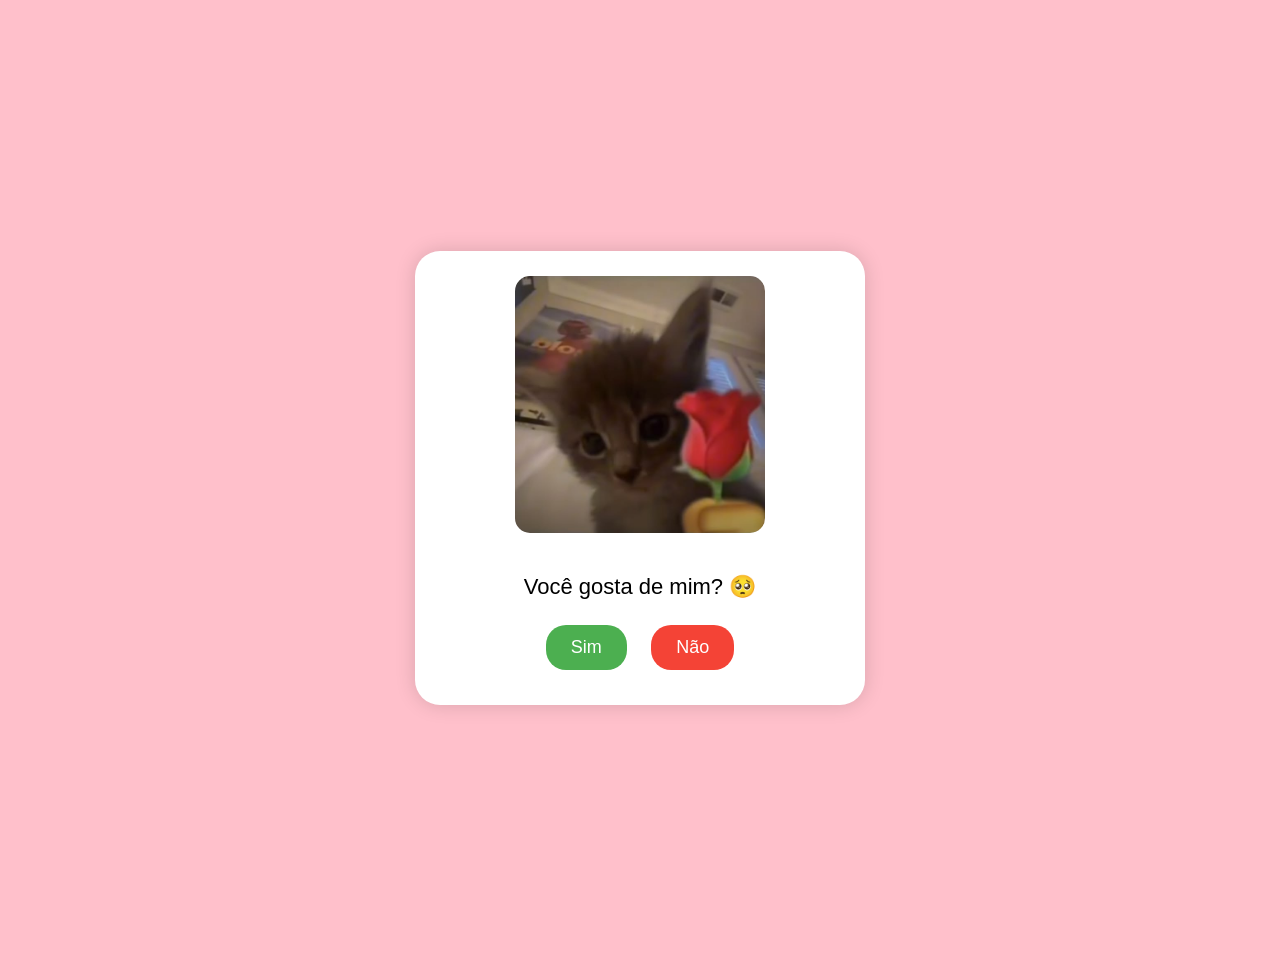
<file: index.html>
<!DOCTYPE html>
<html>
<head>
    <meta name="viewport" content="width=device-width, initial-scale=1.0">
    <title>Pergunta importante</title>
    <link rel="stylesheet" href="style.css">
</head>

<body>

    <div class="caixa">

        <img src="imagem.jpg" id="imagem" class="imagem">

        <p id="texto">Você gosta de mim? 🥺</p>

        <button id="sim">Sim</button>
        <button id="nao">Não</button>

    </div>

    <script src="script.js" defer></script>

</body>
</html>
</file>
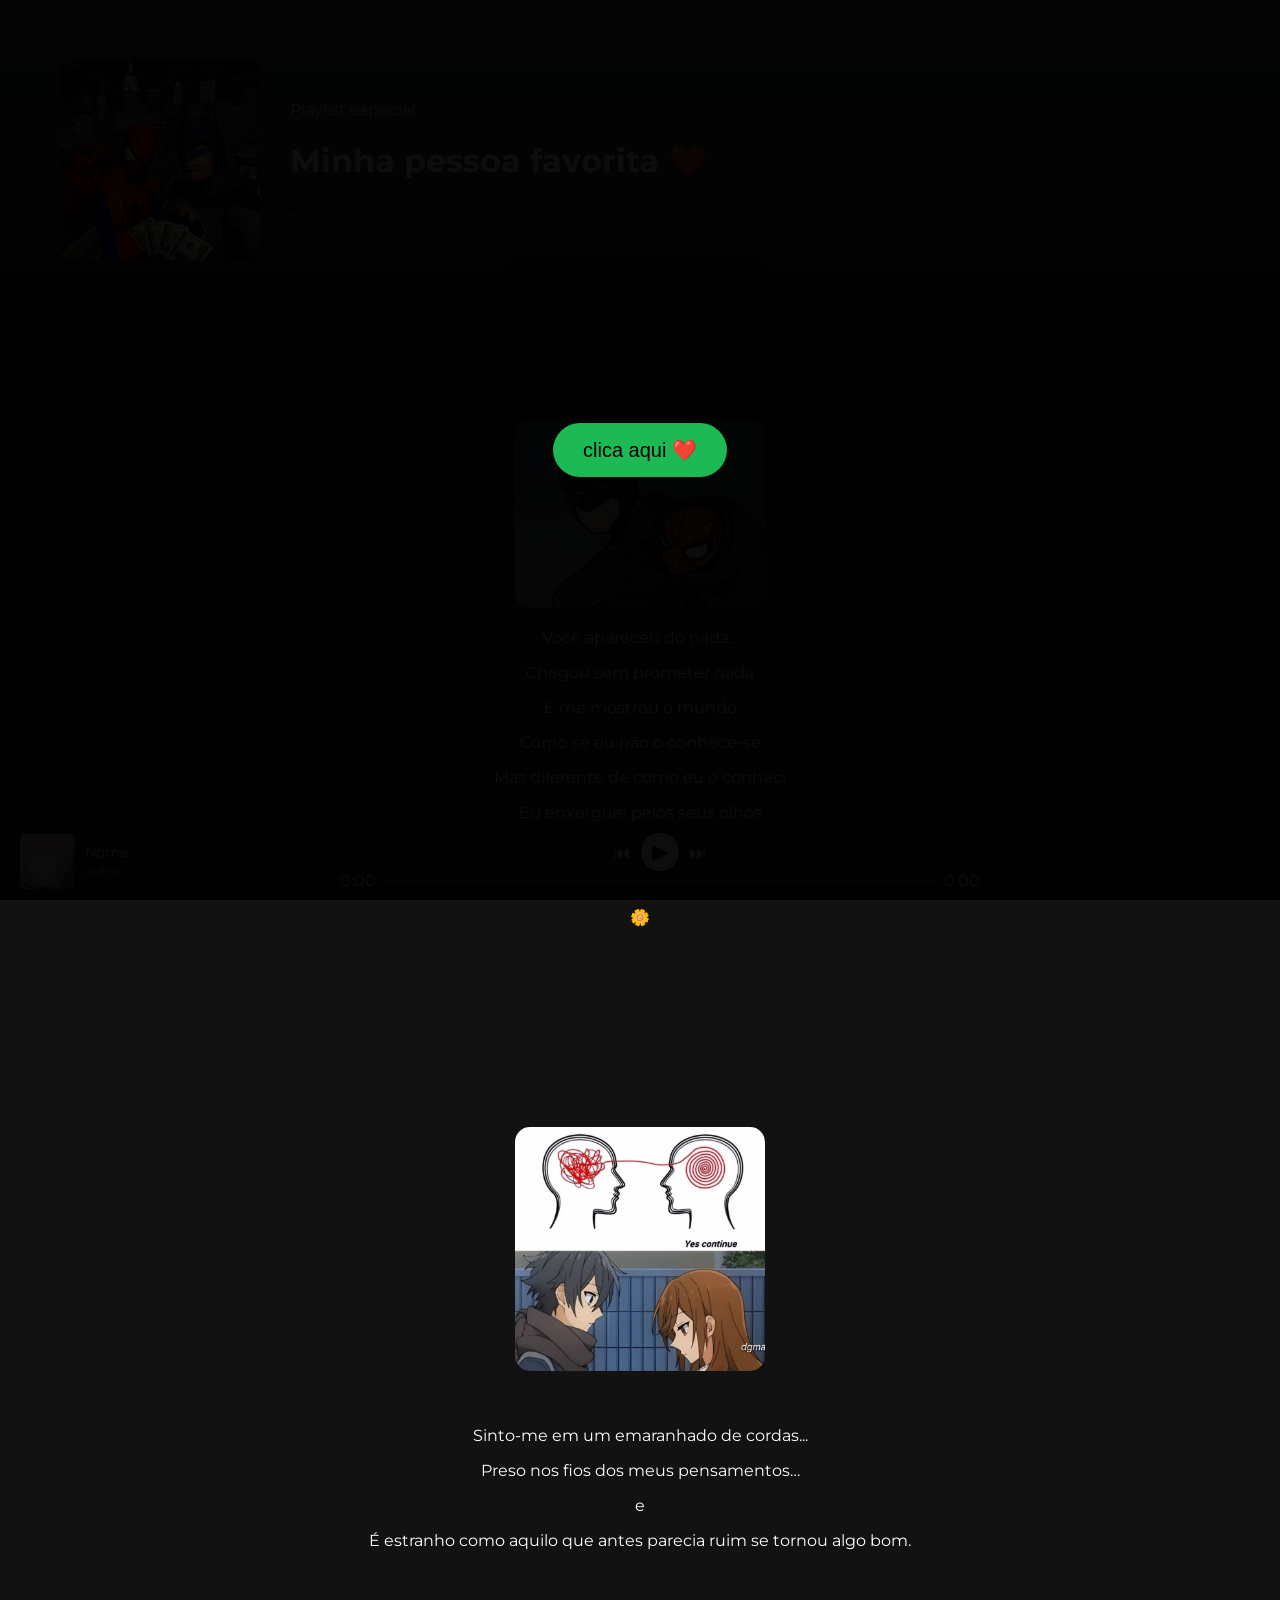
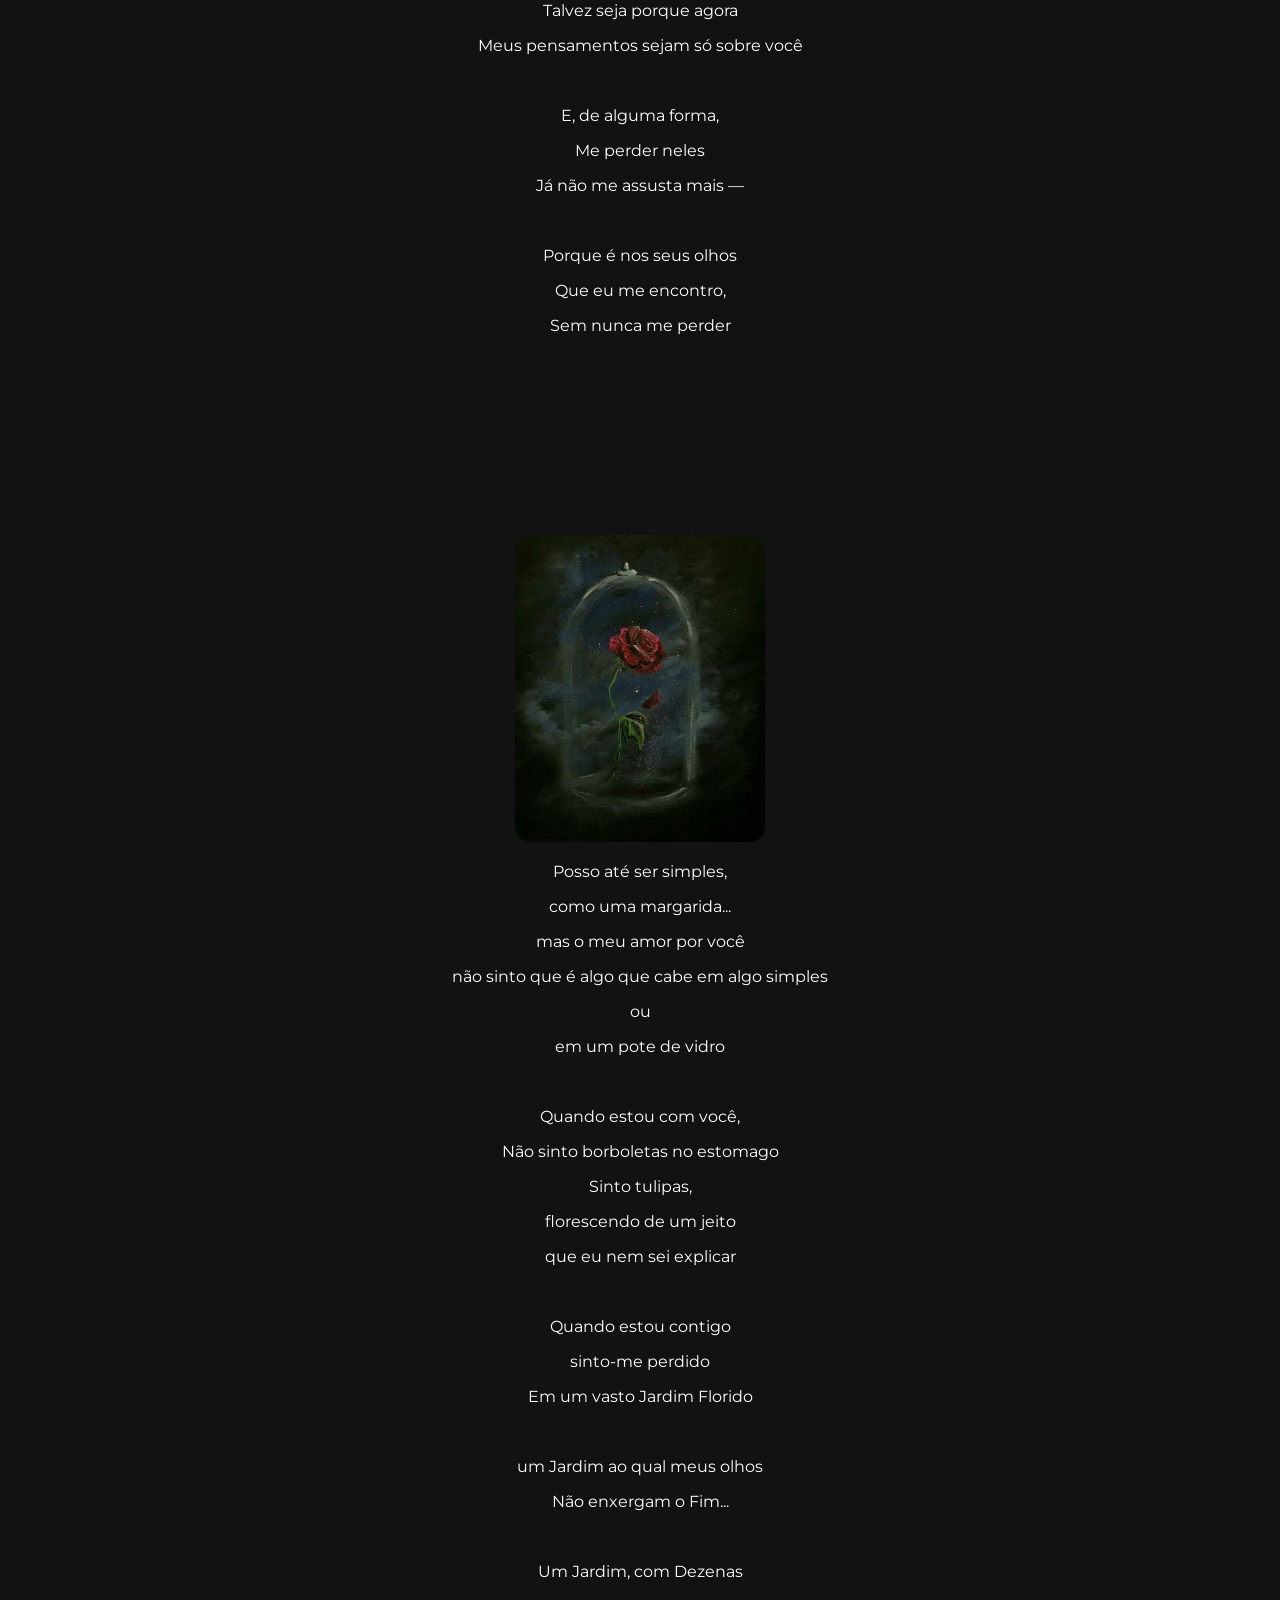
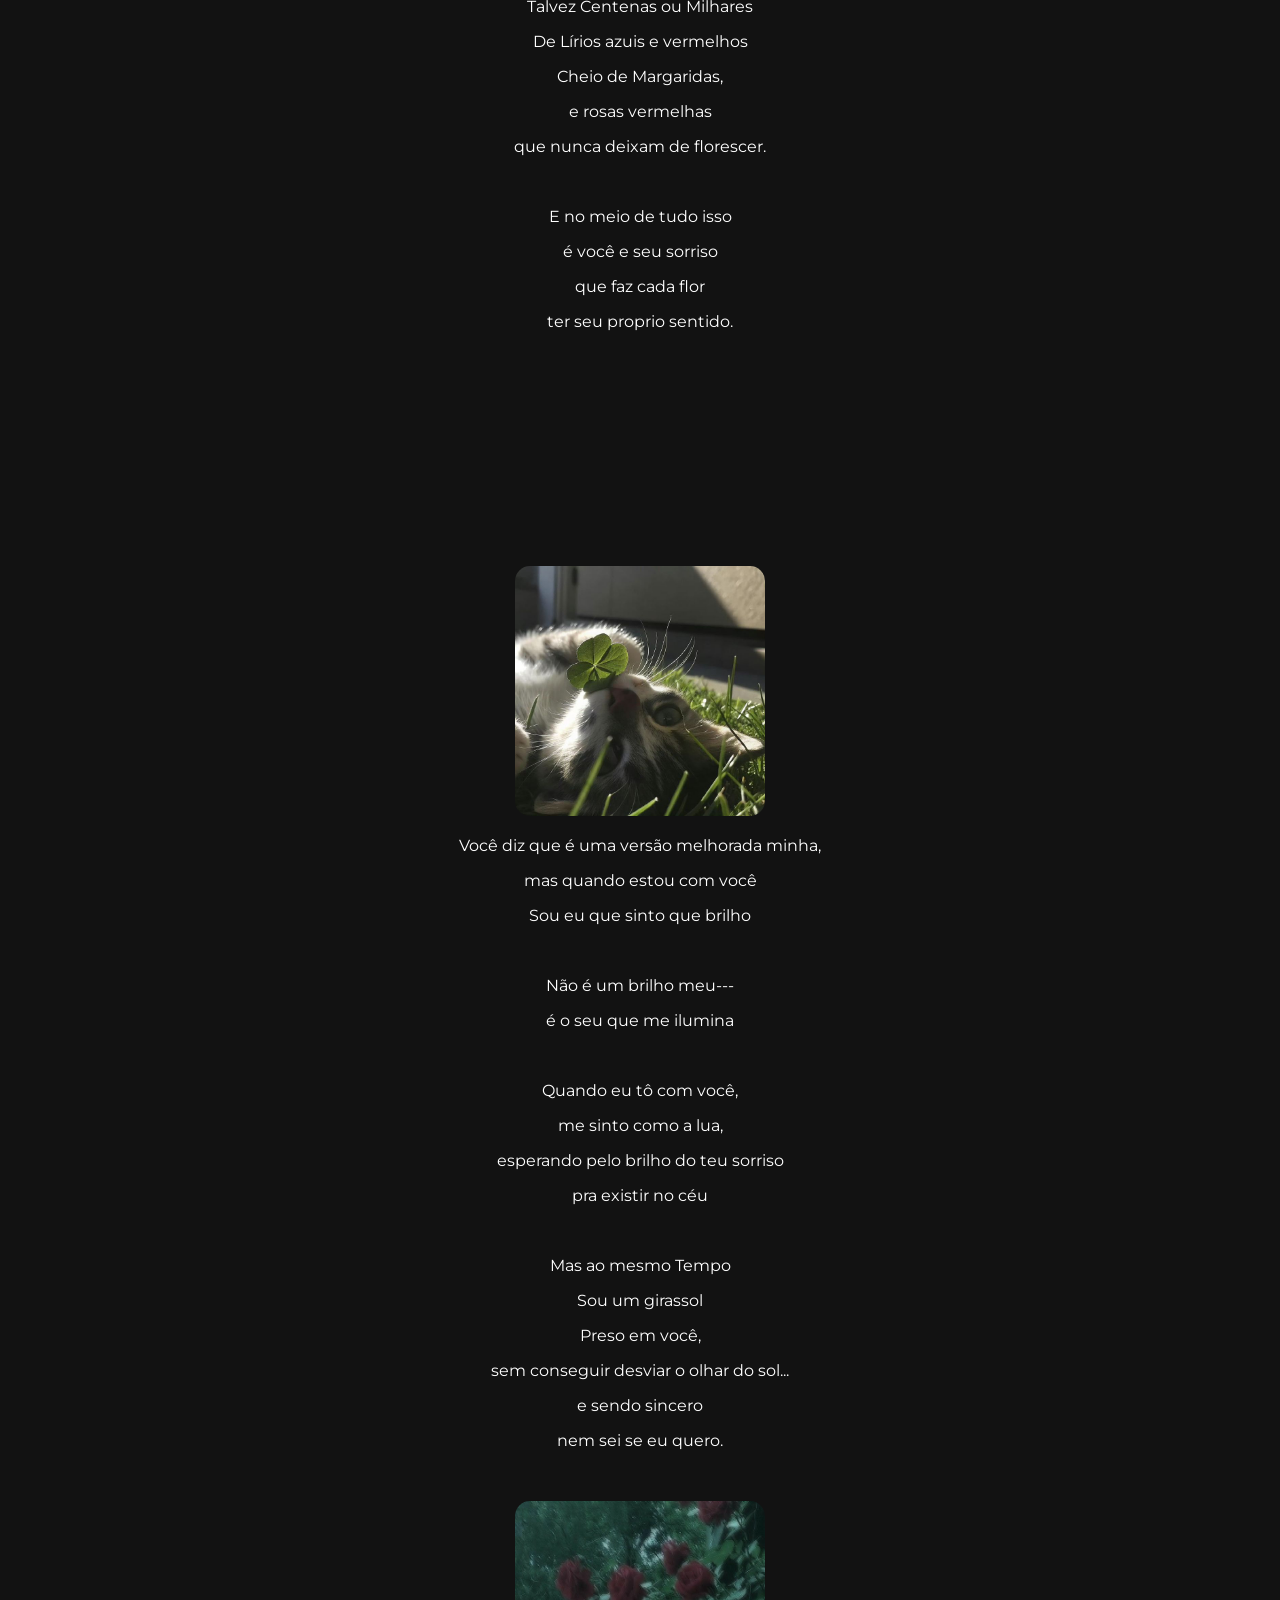
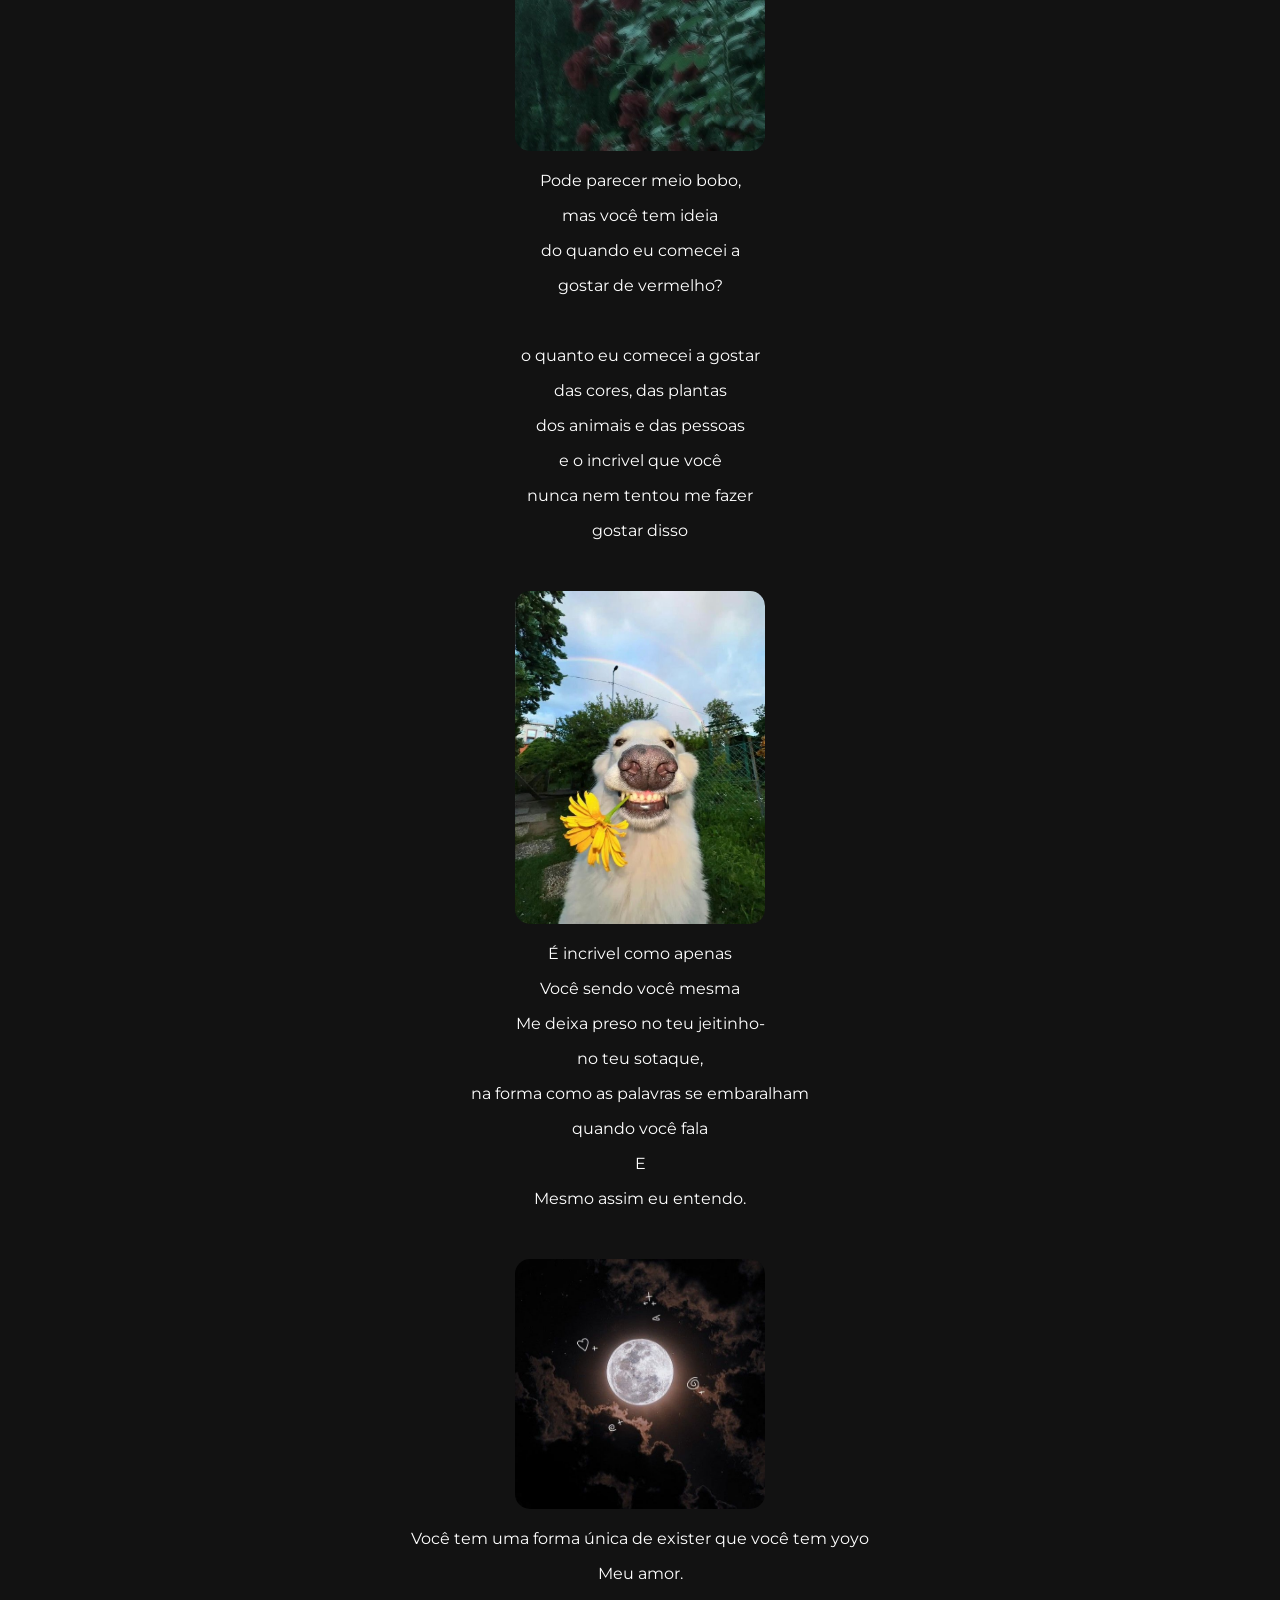
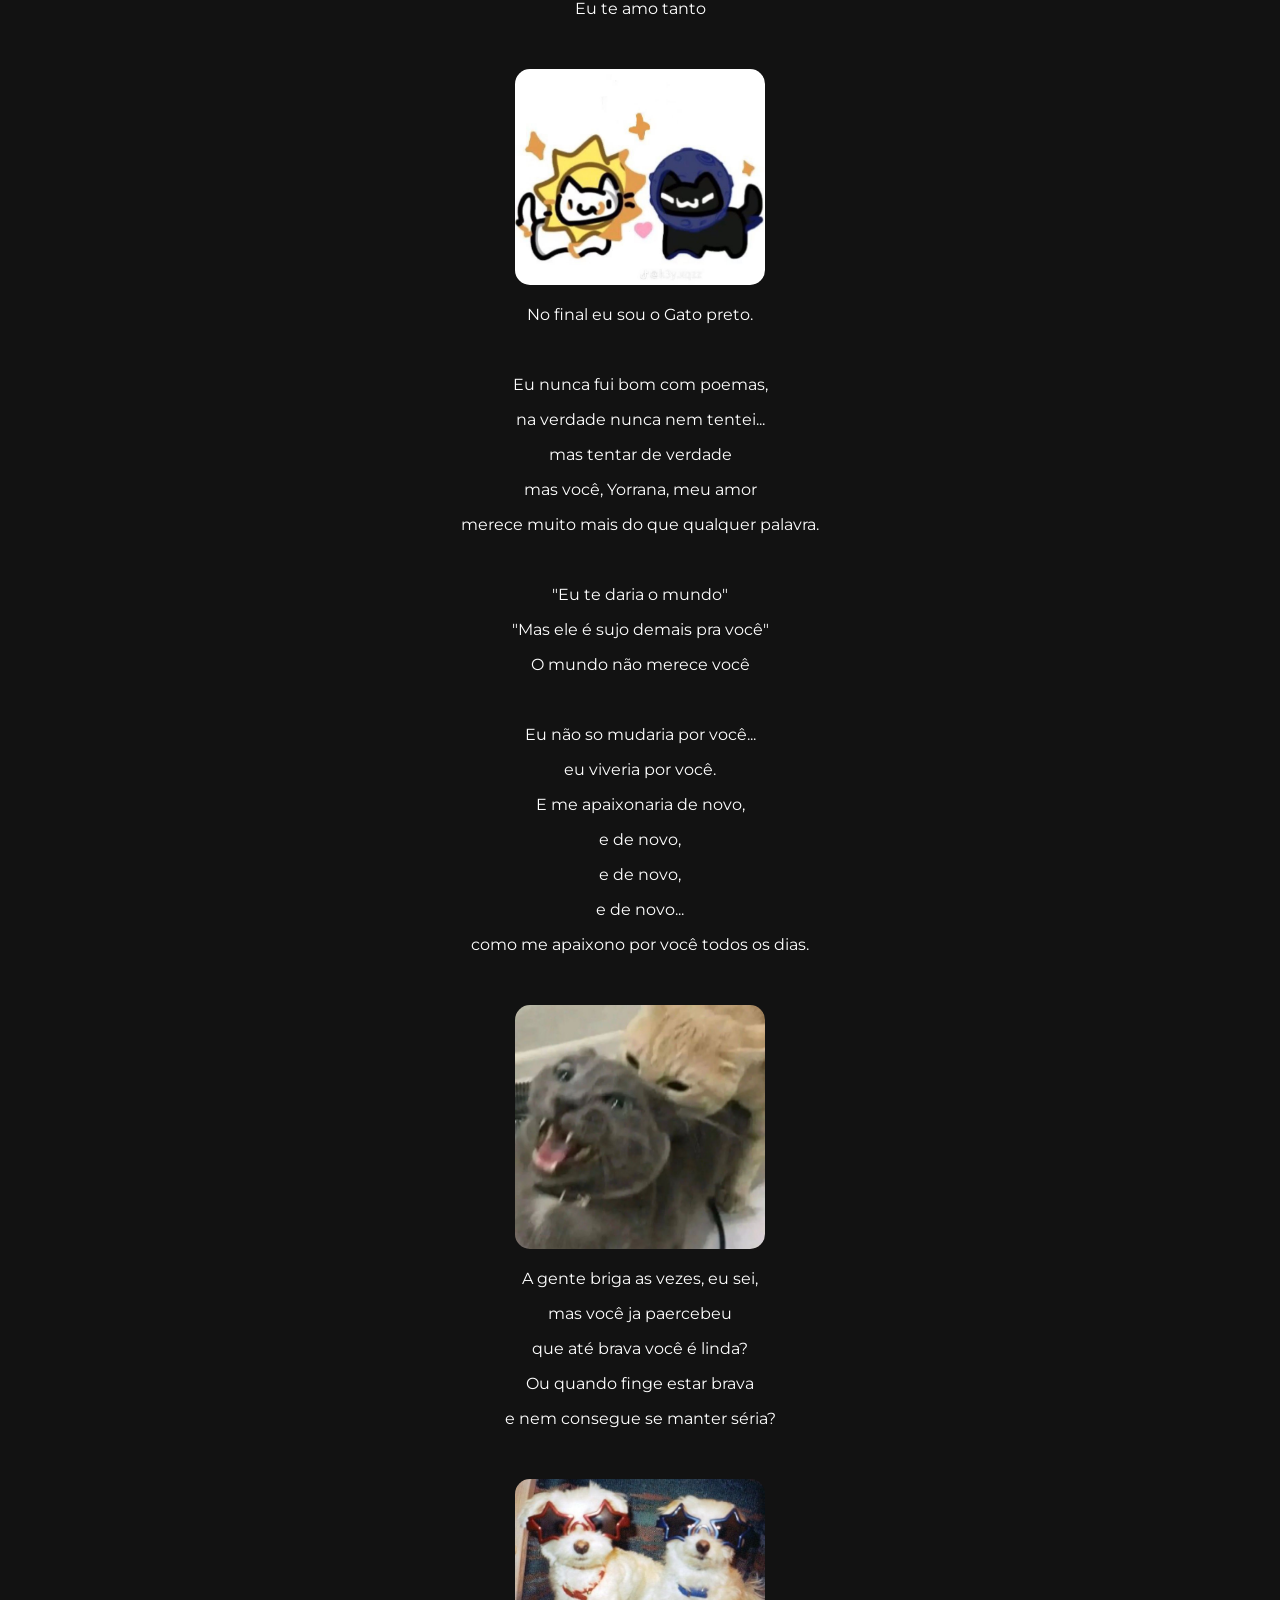
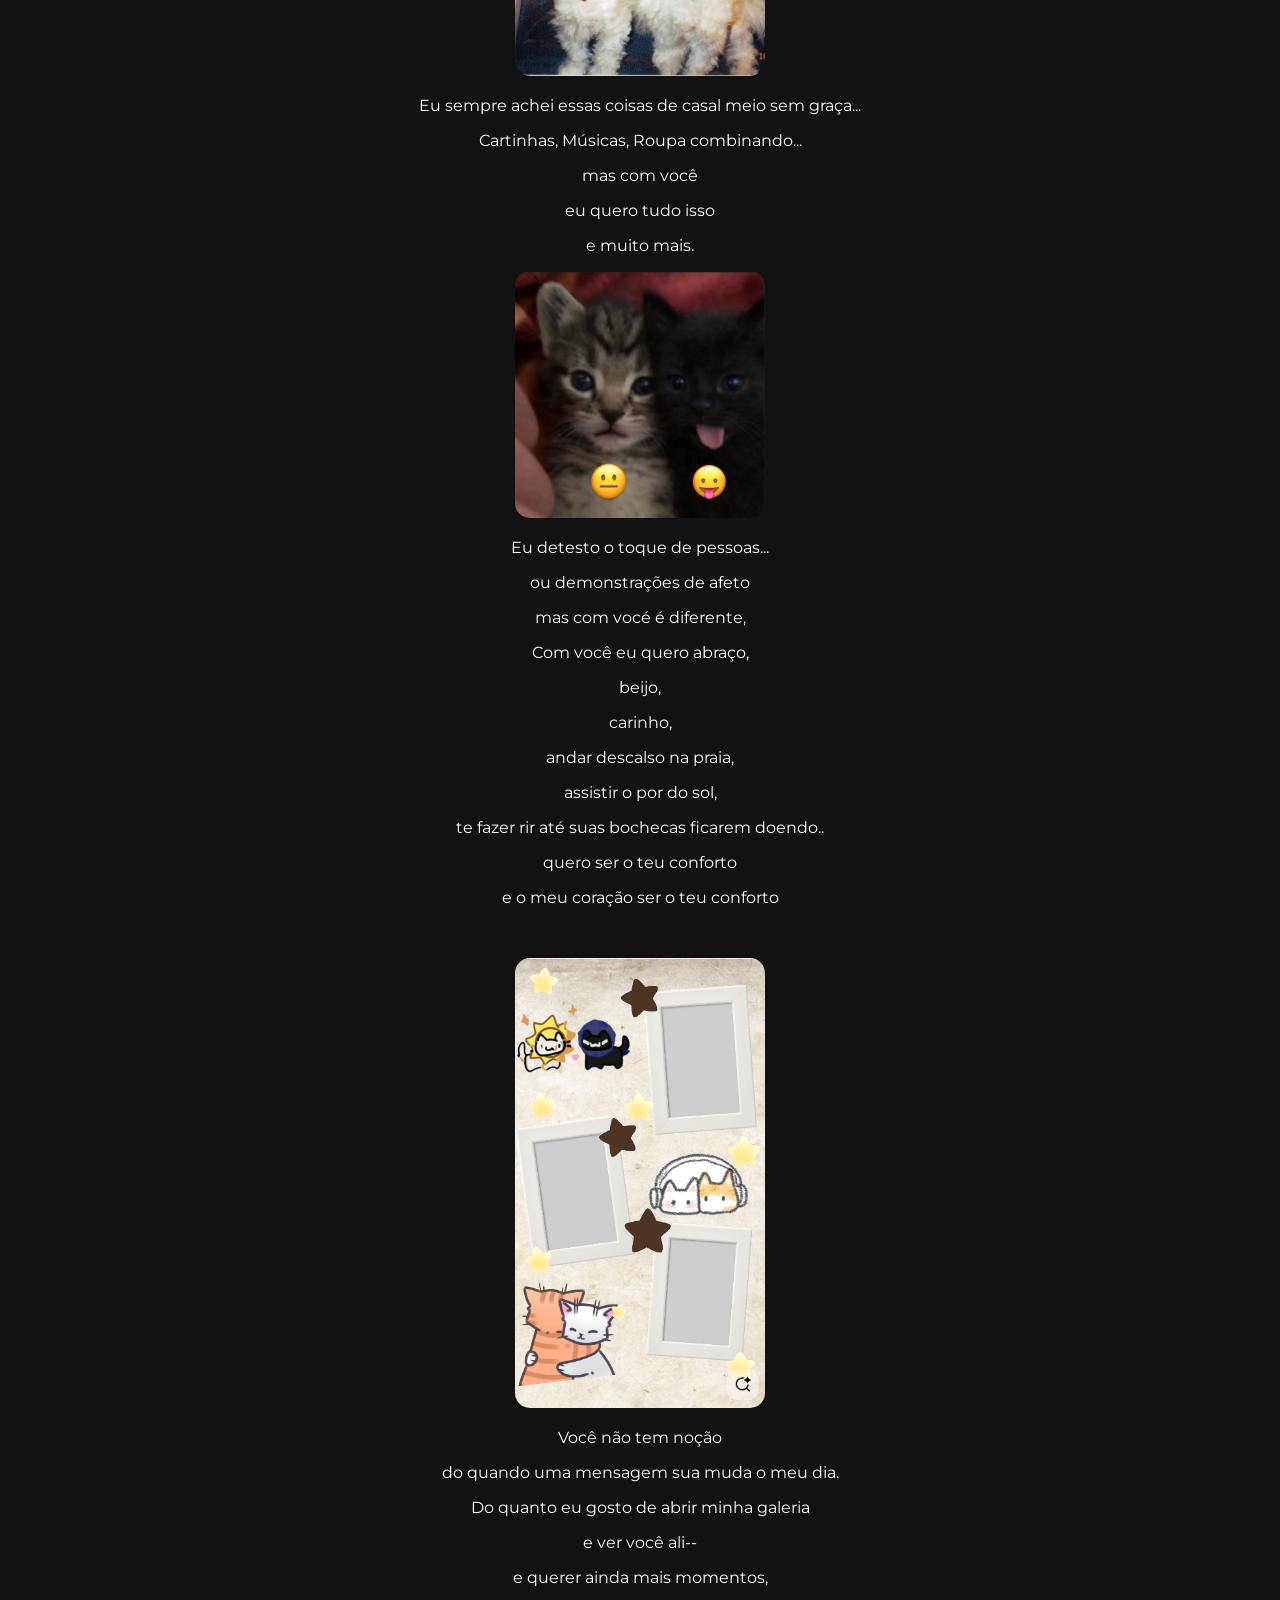
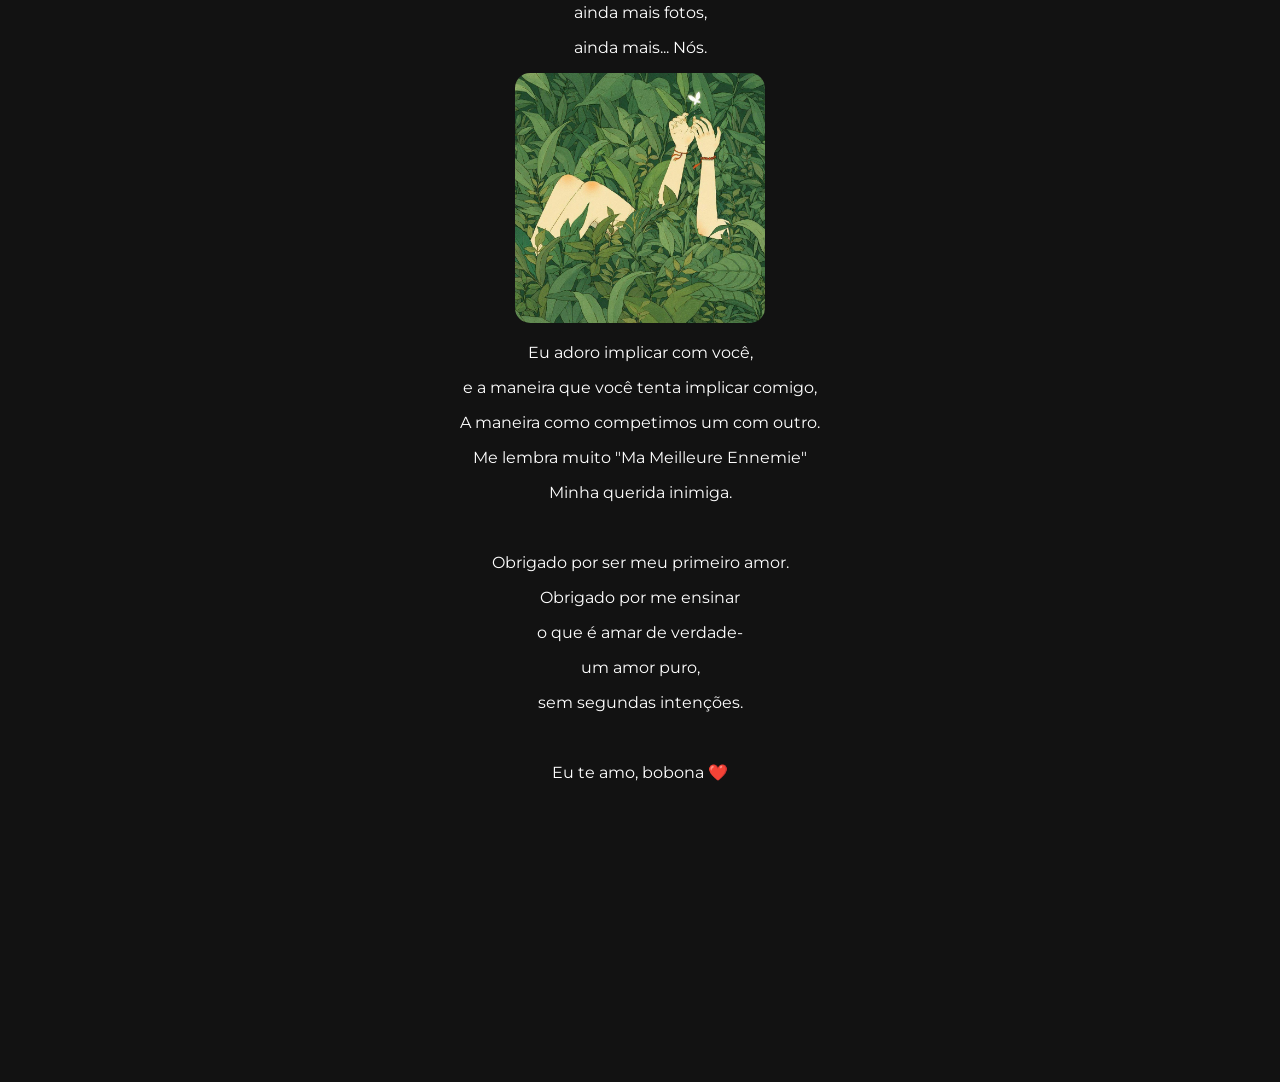
<file: final.html>
<!DOCTYPE html>
<html>
<head>
    <link href="https://fonts.googleapis.com/css2?family=Montserrat:wght@300;400;700&display=swap" rel="stylesheet">
    <title>Os cara lá 💗</title>
    <link rel="stylesheet" href="final.css">
</head>

<body>

<!-- OVERLAY (clique inicial) -->
<div class="overlay" id="overlay">
    <button id="btnEntrar">clica aqui ❤️</button>
</div>

<!-- POPUP -->
<div class="popup" id="popup">
    <div class="popupConteudo">
        <p>
        Esses 2 meses foram os melhores pra mim...<br><br>
        cada música aqui é um pedacinho do que eu sinto por você 💗
        </p>
    </div>
</div>

<!-- TOPO -->
<div class="topo">
    <img src="capa.jpg" class="capa">

    <div class="infoTopo">
        <p class="mini">Playlist especial</p>
        <h1>Minha pessoa favorita ❤️</h1>
        <p class="desc">...</p>
    </div>
</div>

<!-- HISTÓRIA -->
<div class="lista">
    <div class="item">
        <img src="Foto1.jpg">
        <p>Você apareceu do nada...</p>
        <p>Chegou sem prometer nada</p>
        <p>E me mostrou o mundo</p>
        <p>Como se eu não o conhece-se</p>
        <p>Mas diferente de como eu o conheci</p>
        <p>Eu enxerguei pelos seus olhos</p>
        <p>Por fim consegui entender o que</p>
        <p>Ele possui de tão belo</p>
        <p>🌼</p>
        
    </div>

    <div class="item">
        <img src="Foto2.jpg">
        <p>&nbsp;</p>

        <p>Sinto-me em um emaranhado de cordas...</p>
        <p>Preso nos fios dos meus pensamentos…</p>
        <p>e</p>
        <p>É estranho como aquilo que antes parecia ruim se tornou algo bom. </p>
        <p>&nbsp;</p>
        
        <p>Talvez seja porque agora</p>
        <p>Meus pensamentos sejam só sobre você</p>
        <p>&nbsp;</p>
        <p>E, de alguma forma,</p> 
        <p>Me perder neles</p>
        <p>Já não me assusta mais —</p>
        <p>&nbsp;</p>
        <p>Porque é nos seus olhos</p>
        <p>Que eu me encontro,</p>
        <p>Sem nunca me perder</p>
    </div>

    <div class="item">
        <img src="foto3.jpg">
        <p>Posso até ser simples,
            <p>como uma margarida...</p> 
           <p>mas o meu amor por você</p> 
           <p>não sinto que é algo que cabe em algo simples</p> 
            <p>ou</p>
            <p>em um pote de vidro</p>
            <p>&nbsp;</p>
            <p>Quando estou com você,</p>
            <p>Não sinto borboletas no estomago</p>
            <p>Sinto tulipas,</p>
            <p>florescendo de um jeito</p>
            <p>que eu nem sei explicar</p>
            <p>&nbsp;</p>
            <p>Quando estou contigo</p>
            <p>sinto-me perdido</p>
            <p>Em um vasto Jardim Florido</p>
            <p>&nbsp;</p>
            <p>um Jardim ao qual meus olhos</p>
            <p>Não enxergam o Fim...</p>
            <p>&nbsp;</p>
            <p>Um Jardim, com Dezenas</p>
            <p>Talvez Centenas ou Milhares</p>
            <p>De Lírios azuis e vermelhos</p>
            <p>Cheio de Margaridas,</p>
            <p>e rosas vermelhas</p>
            <p>que nunca deixam de florescer.</p>
            <p>&nbsp;</p>
            <p>E no meio de tudo isso</p>
            <p>é você e seu sorriso</p>
            <p>que faz cada flor</p>
            <p>ter seu proprio sentido.</p>
             <p>&nbsp;</p>
    </div>
        <div class="item">
        <img src="foto4.jpg">
        <p>Você diz que é uma versão melhorada minha,</p>
        <p>mas quando estou com você</p>
        <p>Sou eu que sinto que brilho</p>
        <p>&nbsp;</p>
        <p>Não é um brilho meu---</p>
        <p>é o seu que me ilumina</p>
        <p>&nbsp;</p>
        <p>Quando eu tô com você,</p>
        <p>me sinto como a lua,</p>
        <p>esperando pelo brilho do teu sorriso</p>
        <p>pra existir no céu</p>
        <p>&nbsp;</p>
        <p>Mas ao mesmo Tempo</p>
        <p>Sou um girassol</p>
        <p>Preso em você,</p>
        <p>sem conseguir desviar o olhar do sol...</p>
        <p>e sendo sincero</p>
        <p>nem sei se eu quero.</p>
        <p>&nbsp;</p>
          <img src="foto5.jpg">
          <P>Pode parecer meio bobo,</P>
          <p>mas você tem ideia</p>
          <p>do quando eu comecei a</p>
          <p>gostar de vermelho?</p>
          <p>&nbsp;</p>
          <p>o quanto eu comecei a gostar</p>
          <p>das cores, das plantas</p>
          <p>dos animais e das pessoas</p>
          <p>e o incrivel que você</p>
          <p>nunca nem tentou me fazer</p>
          <p>gostar disso</p>
          <p>&nbsp;</p>
          <img src="foto7.png">
          <p>É incrivel como apenas</p>
          <p>Você sendo você mesma</p>
          <p>Me deixa preso no teu jeitinho-</p>
          <p>no teu sotaque,</p>
          <p>na forma como as palavras se embaralham</p>
          <p>quando você fala</p>
          <p>E</p>
          <p>Mesmo assim eu entendo.</p>
          <p>&nbsp;</p>
          <img src="foto6.jpg">
          <p>Você tem uma forma única de exister que você tem yoyo</p>
          <p>Meu amor.</p>
          <p>Eu te amo tanto</p>
           <p>&nbsp;</p>
          <img src="foto8.jpg">
          <p>No final eu sou o Gato preto.</p>
          <p>&nbsp;</p>
          <p>Eu nunca fui bom com poemas,</p>
          <p>na verdade nunca nem tentei...</p>
          <p>mas tentar de verdade</p>
          <p>mas você, Yorrana, meu amor</p>
          <p>merece muito mais do que qualquer palavra.</p>
          <p>&nbsp;</p>
          <p>"Eu te daria o mundo"</p>
          <p>"Mas ele é sujo demais pra você"</p>
          <p>O mundo não merece você</p>
          <p>&nbsp;</p>
          <p>Eu não so mudaria por você...</p>
          <p>eu viveria por você.</p>
          <p>E me apaixonaria de novo,</p>
          <p>e de novo,</p>
          <p>e de novo,</p>
          <p>e de novo...</p>
          <p>como me apaixono por você todos os dias.</p>
           <p>&nbsp;</p>
          <img src="foto9.jpg">
          <p>A gente briga as vezes, eu sei,</p>
          <p>mas você ja paercebeu</p>
          <p>que até brava você é linda?</p>
          <p>Ou quando finge estar brava</p>
          <p>e nem consegue se manter séria?</p>
            <p>&nbsp;</p>
          <img src="foto10.jpg">
          <p>Eu sempre achei essas coisas de casal meio sem graça...</p>
          <p>Cartinhas, Músicas, Roupa combinando...</p>
          <p>mas com você</p>
          <p>eu quero tudo isso</p>
          <p>e muito mais.</p>
          <img src="foto11.jpg">
        <p>Eu detesto o toque de pessoas...</p>
        <p>ou demonstrações de afeto</p>
        <p>mas com vocé é diferente,</p>
        <p>Com você eu quero abraço,</p>
        <p>beijo,</p>
        <p>carinho,</p>
        <p>andar descalso na praia,</p>
        <p>assistir o por do sol,</p>
        <p>te fazer rir até suas bochecas ficarem doendo..</p>
        <p>quero ser o teu conforto</p>
        <p>e o meu coração ser o teu conforto</p>
        <p>&nbsp;</p>
        <img src="foto12.jpg">
        <p>Você não tem noção</p>
        <p>do quando uma mensagem sua muda o meu dia.</p>
        <p>Do quanto eu gosto de abrir minha galeria</p>
        <p>e ver você ali--</p>
        <p>e querer ainda mais momentos,</p>
        <p>ainda mais fotos,</p>
        <p>ainda mais... Nós.</p>
        <img src="foto13.jpg">
        <p>Eu adoro implicar com você,</p>
        <p>e a maneira que você tenta implicar comigo,</p>
        <p>A maneira como competimos um com outro.</p>
        <p>Me lembra muito "Ma Meilleure Ennemie"</p>
        <p>Minha querida inimiga.</p>
        <p>&nbsp;</p>
        <p>Obrigado por ser meu primeiro amor.</p>
        <p>Obrigado por me ensinar</p>
        <p>o que é amar de verdade-</p>
        <p>um amor puro,</p>
        <p>sem segundas intenções.</p>
        <p>&nbsp;</p>
        <p>Eu te amo, bobona ❤️</p>
    </div>



<!-- PLAYER -->
<div class="player">

    <div class="left">
        <img id="capaMusica" src="capa1.jpg">

        <div>
            <p id="nomeMusica">Nome</p>
            <span id="autorMusica">Autor</span>
        </div>
    </div>

    <div class="center">
        <div class="controls">
            <button>⏮</button>
            <button id="playBtn">▶</button>
            <button>⏭</button>
        </div>

        <div class="barContainer">
            <span id="tempoAtual">0:00</span>

            <div class="bar">
                <div class="progress" id="progresso"></div>
            </div>

        <span id="tempoTotal">0:00</span>
        </div>
    </div>

</div>

<script src="final.js"></script>

</body>
</html>
</file>
<file: style.css>
body {
    display: flex;
    justify-content: center;
    align-items: center;
    min-height: 100vh;

    background: #FFC0CB;
    font-family: Arial, sans-serif;

    padding: 20px;
    overflow: hidden;
}

.caixa {
    background: white;

    width: 100%;
    max-width: 400px;

    padding: 25px;

    border-radius: 25px;
    text-align: center;

    box-shadow: 0 0 20px rgba(0,0,0,0.15);
}

.imagem {
    width: 100%;
    max-width: 250px;

    border-radius: 15px;

    margin-bottom: 15px;
}

#texto {
    font-size: 22px;
    margin-bottom: 15px;
}

button {
    padding: 12px 25px;
    margin: 10px;

    font-size: 18px;

    border: none;
    border-radius: 20px;

    cursor: pointer;
    color: white;

    transition: all 0.3s cubic-bezier(0.68, -0.55, 0.27, 1.55);
}

#sim {
    background-color: #4CAF50;
}

#nao {
    background-color: #f44336;
}

/* corações */

.coracao {
    position: fixed;
    bottom: 0;

    pointer-events: none;

    animation: subirSuave 3s ease-out forwards;
}

@keyframes subirSuave {

    0% {
        transform: translate(0, 0);
        opacity: 0;
    }

    20% {
        opacity: 1;
    }

    100% {
        transform: translate(var(--x), -50vh);
        opacity: 0;
    }
}

/* MOBILE */

@media (max-width: 600px) {

    .caixa {
        padding: 20px;
    }

    #texto {
        font-size: 20px;
    }

    button {
        width: 120px;
        font-size: 16px;
    }

    .imagem {
        max-width: 220px;
    }
}

@media (max-width: 600px) {

    .caixa {
        width: 90%;
        padding: 25px;
    }

    .imagem {
        width: 100%;
        max-width: 250px;
    }

    button {
        width: 100%;
        margin: 8px 0;
    }

}
</file>
<file: final.css>
body {
    margin: 0;
    background: #121212;
    color: white;
    font-family: 'Montserrat', sans-serif;
}

/* OVERLAY */
.overlay {
    position: fixed;
    width: 100%;
    height: 100%;
    background: rgba(0,0,0,0.95);

    display: flex;
    justify-content: center;
    align-items: center;

    z-index: 9999;
}

.overlay button {
    padding: 15px 30px;
    font-size: 20px;
    background: #1db954;
    border: none;
    border-radius: 30px;
    cursor: pointer;
}

/* POPUP */
.popup {
    position: fixed;
    width: 100%;
    height: 100%;
    background: rgba(0,0,0,0.7);

    display: none;
    justify-content: center;
    align-items: center;

    z-index: 9998;
}

.popupConteudo {
    background: #2a2a2a;
    padding: 30px;
    border-radius: 15px;
    text-align: center;
}

/* TOPO */
.topo {
    display: flex;
    align-items: center;
    gap: 30px;
    padding: 60px;
    background: linear-gradient(#3a5a40, #121212);
}

.capa {
    width: 200px;
    border-radius: 10px;
}

/* LISTA */
.lista {
    padding: 100px 0;
}

.item {
    text-align: center;
    margin-bottom: 200px;

    opacity: 0;
    transform: translateY(50px);
    transition: 1s;
}

.item.ativo {
    opacity: 1;
    transform: translateY(0);
}

.item img {
    width: 250px;
    border-radius: 15px;
}

/* PLAYER */
.player {
    position: fixed;
    bottom: 0;
    width: 100%;
    background: #181818;

    display: grid;
    grid-template-columns: 1fr 2fr 1fr;
    align-items: center;

    padding: 10px 20px;
}


.left {
    display: flex;
    align-items: center;
    gap: 10px;
}

.left img {
    width: 55px;
    height: 55px;
    object-fit: cover;
    border-radius: 5px;
}

.center {
    display: flex;
    flex-direction: column;
    align-items: center;
}

.controls button {
    background: none;
    border: none;
    color: white;
    font-size: 18px;
    cursor: pointer;
}

#playBtn {
    font-size: 22px;
    background: white;
    color: black;
    border-radius: 50%;
    width: 38px;
    height: 38px;
}

.bar {
    width: 400px;
    height: 4px;
    background: #555;
}

.progress {
    height: 100%;
    width: 0%;
    background: white;
}

#nomeMusica {
    margin: 0;
    font-size: 14px;
}

#autorMusica {
    font-size: 12px;
    opacity: 0.7;
    margin-top: 2px;
}
.barContainer {
    display: flex;
    align-items: center;
    gap: 10px;
    width: 100%;
}

.bar {
    flex: 1; /* ocupa o espaço entre os tempos */
}

/* ================= MOBILE ================= */
@media (max-width: 768px) {

    .topo {
        flex-direction: column;
        text-align: center;
        padding: 30px 20px;
        gap: 15px;
    }

    .capa {
        width: 180px;
        max-width: 80%;
    }

    .infoTopo h1 {
        font-size: 1.8rem;
    }

    .lista {
        padding: 40px 15px 120px;
    }

    .item {
        margin-bottom: 80px;
    }

    .item img {
        width: 90%;
        max-width: 320px;
    }

    .item p {
        padding: 0 10px;
        line-height: 1.6;
        font-size: 16px;
    }

    /* PLAYER */
    .player {
        grid-template-columns: 1fr;
        gap: 10px;
        padding: 12px;
    }

    .left {
        justify-content: center;
    }

    .center {
        width: 100%;
    }

    .barContainer {
        width: 100%;
    }

    .bar {
        width: 100%;
    }

    #tempoAtual,
    #tempoTotal {
        font-size: 12px;
        white-space: nowrap;
    }

    .controls {
        display: flex;
        gap: 15px;
        justify-content: center;
    }

    .controls button {
        font-size: 24px;
    }

    #playBtn {
        width: 50px;
        height: 50px;
        font-size: 26px;
    }

    .popupConteudo {
        width: 85%;
        padding: 20px;
    }

    .overlay button {
        width: 80%;
        max-width: 300px;
    }
}
</file>
